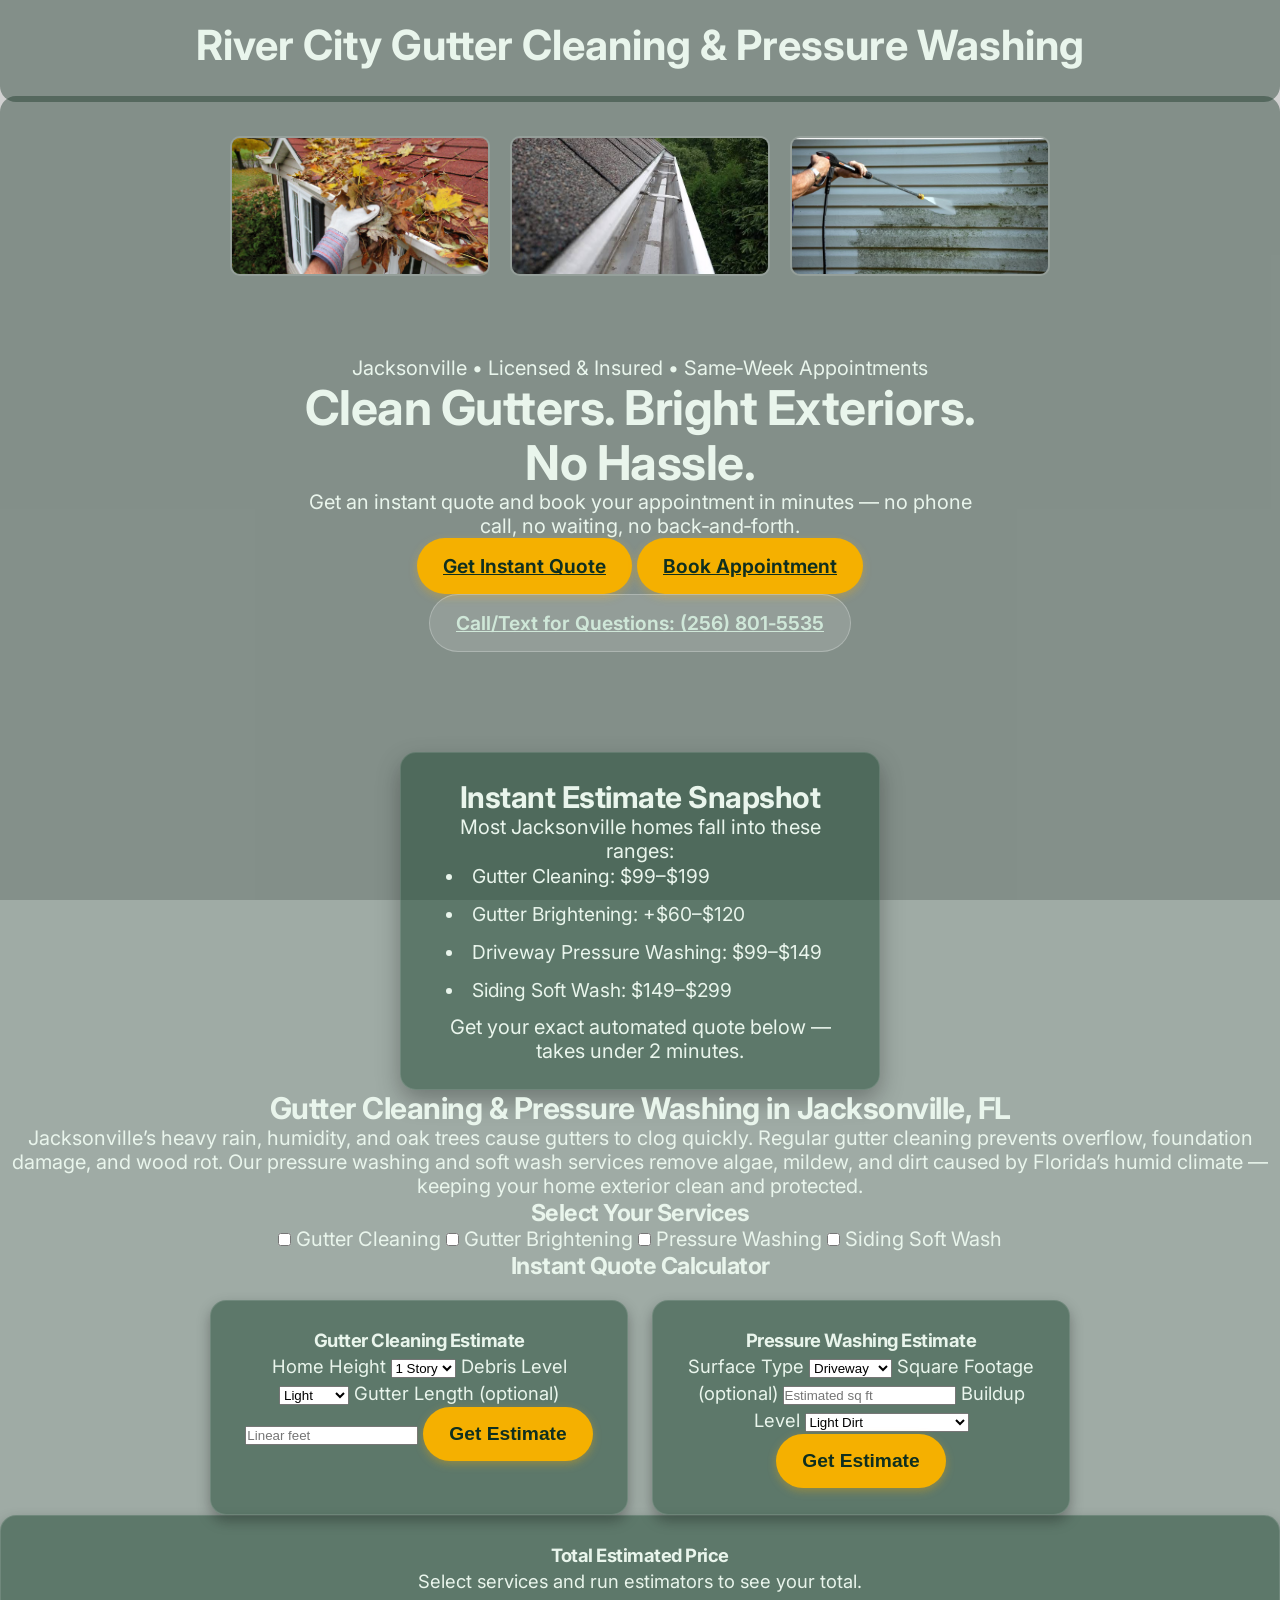
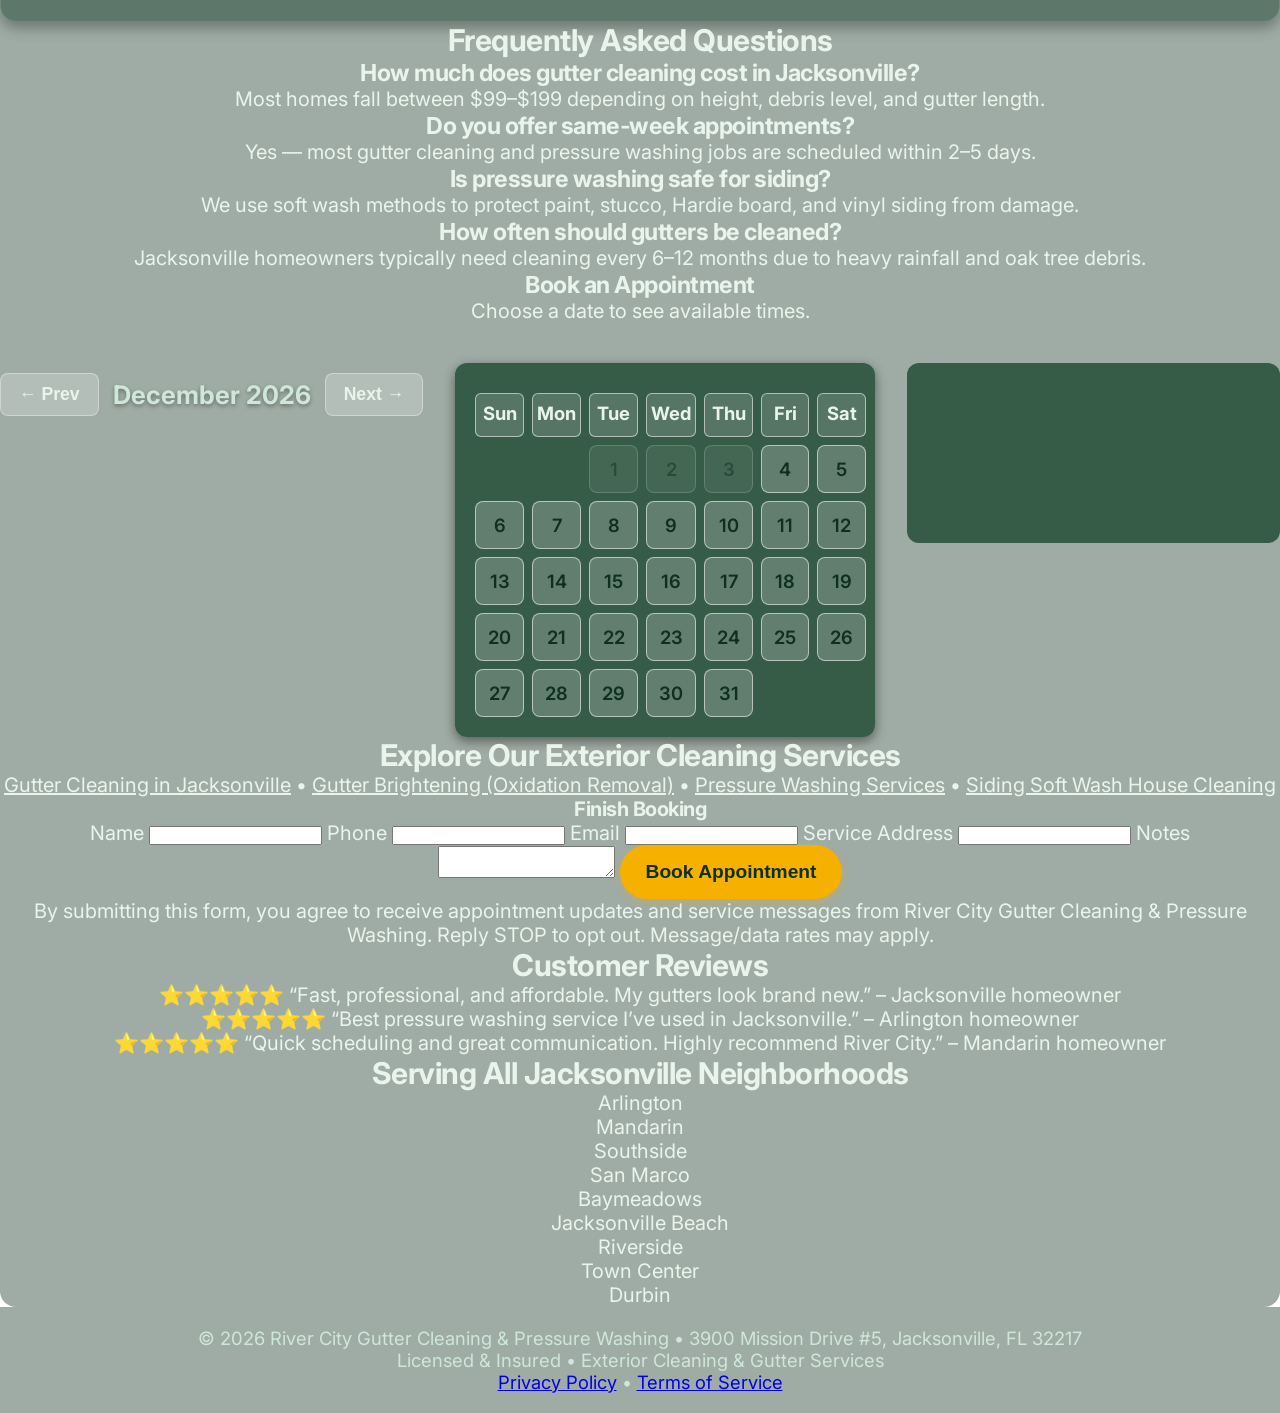
<file: index.html>
<!DOCTYPE html>
<html lang="en">
<head>
  <meta charset="UTF-8" />
  <title>Gutter Cleaning & Pressure Washing in Jacksonville FL | River City</title>
  <meta name="description" content="River City provides gutter cleaning, pressure washing, soft washing, and exterior cleaning in Jacksonville FL. Licensed & insured with same‑week appointments and instant online quotes.">
  <link href="https://fonts.googleapis.com/css2?family=Inter:wght@300;400;500;600;700&display=swap" rel="stylesheet">
  <link rel="stylesheet" href="styles.css">
  

<script type="application/ld+json">
{
  "@context": "https://schema.org",
  "@type": "LocalBusiness",
  "name": "River City Gutter Cleaning & Pressure Washing",
  "image": "https://rivercitygutterwash.com/images/Cleaning-Gutters.jpg",
  "address": {
    "@type": "PostalAddress",
    "streetAddress": "3900 Mission Drive #5",
    "addressLocality": "Jacksonville",
    "addressRegion": "FL",
    "postalCode": "32217"
  },
  "telephone": "(256) 801-5535",
  "url": "https://rivercitygutterwash.com",
  "priceRange": "$$",
  "description": "Licensed and insured gutter cleaning and pressure washing in Jacksonville FL. Same-week appointments and instant online quotes.",
  "areaServed": "Jacksonville FL",
  "openingHours": "Mo-Sa 09:00-18:00"
}
</script>

</head>

<body>

<video autoplay muted loop playsinline id="bg-video" aria-label="Jacksonville river background video for exterior cleaning services">
  <source src="images/river.mp4" type="video/mp4">
</video>

<header>
  <div class="container">
    <div class="nav">
      <div class="logo">River City Gutter Cleaning & Pressure Washing</div>
      <nav></nav>
    </div>
  </div>
</header>

<main>

<div class="top-photo-row">
  <img src="images/Cleaning-Gutters.jpg" class="top-photo" alt="Gutter cleaning service in Jacksonville FL">
  <img src="images/Clean-Gutters.jpeg" class="top-photo" alt="Clean gutters after professional service in Jacksonville">
  <img src="images/Pressure_washer.png" class="top-photo" alt="Pressure washing driveway in Jacksonville FL">
</div>

<section id="hero" class="hero">
  <div>
    <div class="hero-highlight">
      Jacksonville • Licensed & Insured • Same‑Week Appointments
    </div>

    <h1>Clean Gutters. Bright Exteriors. No Hassle.</h1>

    <p>
      Get an instant quote and book your appointment in minutes —
      no phone call, no waiting, no back‑and‑forth.
    </p>

    <div class="hero-cta">
      <a href="#estimate" class="btn-primary">Get Instant Quote</a>
      <a href="#booking" class="jump-book-btn">Book Appointment</a>
      <a href="tel:2568015535" class="btn-secondary">Call/Text for Questions: (256) 801‑5535</a>
    </div>
  </div>
</section>

<section id="snapshot">
  <div class="hero-card">
    <h2>Instant Estimate Snapshot</h2>
    <p>Most Jacksonville homes fall into these ranges:</p>
    <ul>
      <li>Gutter Cleaning: $99–$199</li>
      <li>Gutter Brightening: +$60–$120</li>
      <li>Driveway Pressure Washing: $99–$149</li>
      <li>Siding Soft Wash: $149–$299</li>
    </ul>
    <p class="small-note">
      Get your exact automated quote below — takes under 2 minutes.
    </p>
  </div>
</section>

<section id="jacksonville-info">
  <h2>Gutter Cleaning & Pressure Washing in Jacksonville, FL</h2>
  <p>
    Jacksonville’s heavy rain, humidity, and oak trees cause gutters to clog quickly.
    Regular gutter cleaning prevents overflow, foundation damage, and wood rot.
    Our pressure washing and soft wash services remove algae, mildew, and dirt
    caused by Florida’s humid climate — keeping your home exterior clean and protected.
  </p>
</section>

<section id="services">
  <h3>Select Your Services</h3>

  <div class="service-grid">

    <label class="service-option">
      <input type="checkbox" id="svc_gutter_cleaning">
      Gutter Cleaning
      <span id="range_gutter_cleaning" class="service-range"></span>
    </label>

    <label class="service-option">
      <input type="checkbox" id="svc_gutter_brightening">
      Gutter Brightening
      <span id="range_gutter_brightening" class="service-range"></span>
    </label>

    <label class="service-option">
      <input type="checkbox" id="svc_pressure_washing">
      Pressure Washing
      <span id="range_pressure_washing" class="service-range"></span>
    </label>

    <label class="service-option">
      <input type="checkbox" id="svc_soft_wash">
      Siding Soft Wash
      <span id="range_soft_wash" class="service-range"></span>
    </label>

  </div>
</section>

<section id="estimate">
  <h3>Instant Quote Calculator</h3>

  <div class="estimate-grid">

    <div class="card">
      <h4>Gutter Cleaning Estimate</h4>

      <label>Home Height</label>
      <select id="stories_est">
        <option value="1">1 Story</option>
      </select>

      <label>Debris Level</label>
      <select id="debris_est">
        <option value="light">Light</option>
        <option value="medium">Medium</option>
        <option value="heavy">Heavy</option>
      </select>

      <label>Gutter Length (optional)</label>
      <input id="feet_est" type="number" placeholder="Linear feet">

      <button onclick="calculateEstimate()" class="btn-primary">Get Estimate</button>
      <div id="estimateResult_est" class="estimate-output"></div>
    </div>

    <div class="card">
      <h4>Pressure Washing Estimate</h4>

      <label>Surface Type</label>
      <select id="pw_surface">
        <option value="driveway">Driveway</option>
        <option value="sidewalk">Sidewalk</option>
        <option value="patio">Patio</option>
        <option value="pooldeck">Pool Deck</option>
      </select>

      <label>Square Footage (optional)</label>
      <input id="pw_sqft" type="number" placeholder="Estimated sq ft">

      <label>Buildup Level</label>
      <select id="pw_buildup">
        <option value="light">Light Dirt</option>
        <option value="medium">Medium Dirt/Algae</option>
        <option value="heavy">Heavy Algae/Tire Marks</option>
      </select>

      <button onclick="calculatePWEstimate()" class="btn-primary">Get Estimate</button>
      <div id="pw_estimateResult" class="estimate-output"></div>
    </div>

  </div>

  <div class="card" id="brightening_card" style="display:none;">
    <h4>Gutter Brightening Estimate</h4>

    <label>Home Height</label>
    <select id="bright_height">
      <option value="1">1 Story</option>
      <option value="2">2 Story</option>
    </select>

    <label>Linear Feet (optional)</label>
    <input id="bright_feet" type="number" placeholder="Linear feet">

    <button onclick="calculateBrightening()" class="btn-primary">Get Estimate</button>
    <div id="bright_result" class="estimate-output"></div>
  </div>

  <div class="card" id="softwash_card" style="display:none;">
    <h4>Siding Soft Wash Estimate</h4>

    <label>Square Footage (optional)</label>
    <input id="soft_sqft" type="number" placeholder="Estimated sq ft">

    <label>Buildup Level</label>
    <select id="soft_buildup">
      <option value="light">Light Dirt</option>
      <option value="medium">Medium Algae</option>
      <option value="heavy">Heavy Algae</option>
    </select>

    <button onclick="calculateSoftWash()" class="btn-primary">Get Estimate</button>
    <div id="soft_result" class="estimate-output"></div>
  </div>

  <div class="card" id="total_card">
    <h4>Total Estimated Price</h4>
    <div id="total_result" class="estimate-output">
      Select services and run estimators to see your total.
    </div>
  </div>

</section>

<section id="faq">
  <h2>Frequently Asked Questions</h2>

  <h3>How much does gutter cleaning cost in Jacksonville?</h3>
  <p>Most homes fall between $99–$199 depending on height, debris level, and gutter length.</p>

  <h3>Do you offer same‑week appointments?</h3>
  <p>Yes — most gutter cleaning and pressure washing jobs are scheduled within 2–5 days.</p>

  <h3>Is pressure washing safe for siding?</h3>
  <p>We use soft wash methods to protect paint, stucco, Hardie board, and vinyl siding from damage.</p>

  <h3>How often should gutters be cleaned?</h3>
  <p>Jacksonville homeowners typically need cleaning every 6–12 months due to heavy rainfall and oak tree debris.</p>

  </section>

<section id="booking">
  <h3>Book an Appointment</h3>
  <p class="section-subtitle">Choose a date to see available times.</p>

<div class="booking-layout">

  <div id="calendar-controls" class="calendar-controls">
    <button id="prevMonthBtn" class="month-nav-btn">← Prev</button>
    <span id="calendarTitle" class="calendar-title"></span>
    <button id="nextMonthBtn" class="month-nav-btn">Next →</button>
  </div>

  <div id="calendar">
    <div class="calendar-grid"></div>
  </div>

  <div id="timeSlots"></div>

  <div id="slotError" style="color: red; display: none; margin-top: 10px;"></div>

</div>

  <div id="availability_output" class="availability-output"></div>

  <div id="appointmentSummary" class="appointment-summary-card" style="display:none; margin-top:20px;">
    <h4>Your Appointment Details</h4>
    <p id="summaryText"></p>
  </div>

<section id="service-links">
  <h2>Explore Our Exterior Cleaning Services</h2>
  <p>
    <a href="/gutter-cleaning.html" style="color: var(--text-light);">Gutter Cleaning in Jacksonville</a> •
    <a href="/gutter-brightening.html" style="color: var(--text-light);">Gutter Brightening (Oxidation Removal)</a> •
    <a href="/pressure-washing.html" style="color: var(--text-light);">Pressure Washing Services</a> •
    <a href="/siding-soft-wash.html" style="color: var(--text-light);">Siding Soft Wash House Cleaning</a>
  </p>
</section>


  <div id="bookingFormContainer" class="hidden">
    <h4>Finish Booking</h4>
    <div class="contact-card">

      <form id="booking-form" novalidate>
        <label>Name</label>
        <input name="name" type="text">

        <label>Phone</label>
        <input name="phone" type="text">

        <label>Email</label>
        <input name="email" type="text">

        <label>Service Address</label>
        <input name="service_address" type="text">

        <label>Notes</label>
        <textarea name="notes"></textarea>

        <button type="submit" class="btn-primary full-width">Book Appointment</button>
      </form>

      <p class="sms-disclosure">
      By submitting this form, you agree to receive appointment updates and service messages 
      from River City Gutter Cleaning & Pressure Washing. Reply STOP to opt out. 
      Message/data rates may apply.
      </p>

    </div>
  </div>

</section>

<section id="reviews">
  <h2>Customer Reviews</h2>
  <p>⭐⭐⭐⭐⭐ “Fast, professional, and affordable. My gutters look brand new.” – Jacksonville homeowner</p>
  <p>⭐⭐⭐⭐⭐ “Best pressure washing service I’ve used in Jacksonville.” – Arlington homeowner</p>
  <p>⭐⭐⭐⭐⭐ “Quick scheduling and great communication. Highly recommend River City.” – Mandarin homeowner</p>
</section>

<section id="areas">
  <h2>Serving All Jacksonville Neighborhoods</h2>
  <ul>
    <li>Arlington</li>
    <li>Mandarin</li>
    <li>Southside</li>
    <li>San Marco</li>
    <li>Baymeadows</li>
    <li>Jacksonville Beach</li>
    <li>Riverside</li>
    <li>Town Center</li>
    <li>Durbin</li>
  </ul>
</section>

</main>

<footer>
  <div class="footer-inner">
    <div>© 2026 River City Gutter Cleaning & Pressure Washing • 3900 Mission Drive #5, Jacksonville, FL 32217</div>
    <div>Licensed & Insured • Exterior Cleaning & Gutter Services</div>
    <div>
      <a href="/privacy-policy.html">Privacy Policy</a> • 
      <a href="/terms-of-service.html">Terms of Service</a>
    </div>
  </div>
</footer>

<div id="popupModal" class="modal hidden">
  <div class="modal-content">
    <span id="popupClose" class="modal-close">&times;</span>
    <h2 id="popupTitle">Message</h2>
    <p id="popupMessage"></p>
    <button id="popupOkBtn" class="modal-button">OK</button>
  </div>
</div>

<script src="api.js"></script>
<script src="booking.js"></script>
<script src="estimators.js?v=3"></script>

</body>
</html>
</file>
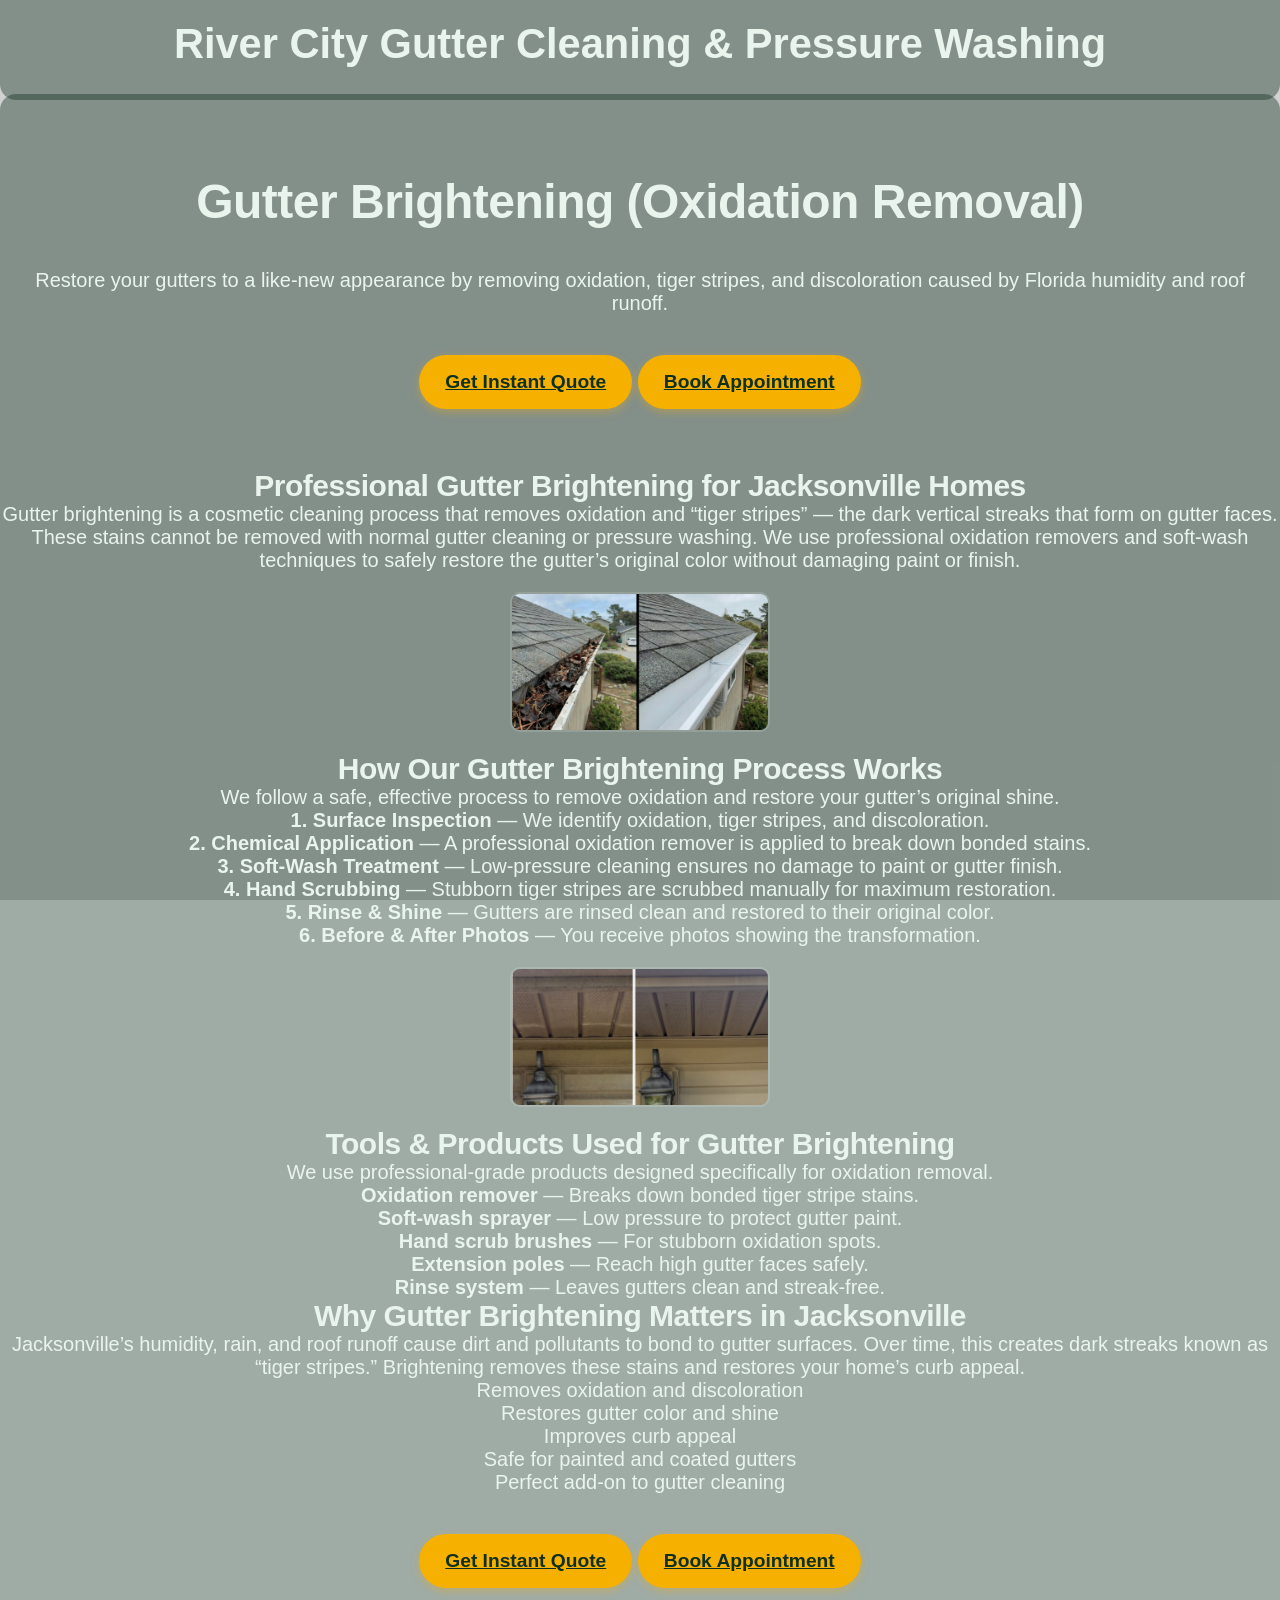
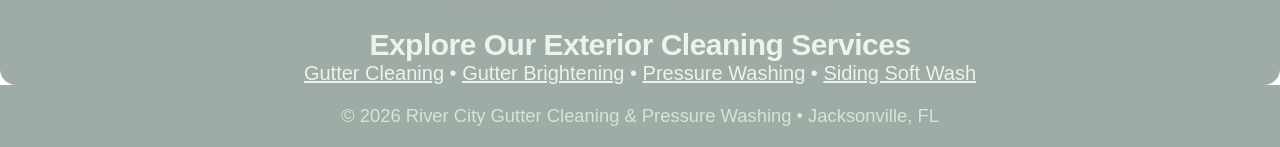
<file: gutter-brightening.html>
<!DOCTYPE html>
<html lang="en">
<head>
  <meta charset="UTF-8">
  <title>Gutter Brightening (Oxidation Removal) in Jacksonville FL | River City Exterior Cleaning</title>
  <meta name="description" content="Professional gutter brightening and oxidation removal in Jacksonville FL. Remove tiger stripes, oxidation, and discoloration. Make your gutters look new again with safe soft-wash cleaning.">
  <link rel="stylesheet" href="styles.css">
</head>

<body>

<header>
  <div class="logo">River City Gutter Cleaning & Pressure Washing</div>
</header>

<main>

<!-- HERO SECTION -->
<section class="hero">
  <h1>Gutter Brightening (Oxidation Removal)</h1>
  <p>Restore your gutters to a like‑new appearance by removing oxidation, tiger stripes, and discoloration caused by Florida humidity and roof runoff.</p>

  <div class="hero-cta">
    <a href="/#estimate" class="btn-primary">Get Instant Quote</a>
    <a href="/#booking" class="jump-book-btn">Book Appointment</a>
  </div>
</section>

<!-- DESCRIPTION SECTION -->
<section>
  <h2>Professional Gutter Brightening for Jacksonville Homes</h2>
  <p>
    Gutter brightening is a cosmetic cleaning process that removes oxidation and “tiger stripes” — the dark vertical streaks
    that form on gutter faces. These stains cannot be removed with normal gutter cleaning or pressure washing. We use
    professional oxidation removers and soft‑wash techniques to safely restore the gutter’s original color without damaging
    paint or finish.
  </p>

  <!-- IMAGE PLACEHOLDERS -->
  <div class="top-photo-row">
    <img src="images/Gutter_Brightening.png" class="top-photo" alt="Gutter with tiger stripe oxidation before cleaning">
    
</section>

<!-- PROCESS SECTION -->
<section>
  <h2>How Our Gutter Brightening Process Works</h2>
  <p>We follow a safe, effective process to remove oxidation and restore your gutter’s original shine.</p>

  <ul>
    <li><strong>1. Surface Inspection</strong> — We identify oxidation, tiger stripes, and discoloration.</li>
    <li><strong>2. Chemical Application</strong> — A professional oxidation remover is applied to break down bonded stains.</li>
    <li><strong>3. Soft‑Wash Treatment</strong> — Low‑pressure cleaning ensures no damage to paint or gutter finish.</li>
    <li><strong>4. Hand Scrubbing</strong> — Stubborn tiger stripes are scrubbed manually for maximum restoration.</li>
    <li><strong>5. Rinse & Shine</strong> — Gutters are rinsed clean and restored to their original color.</li>
    <li><strong>6. Before & After Photos</strong> — You receive photos showing the transformation.</li>
  </ul>

  <!-- IMAGE PLACEHOLDERS -->
  <div class="top-photo-row">
    <img src="images/Gutter_Brightening2.png" class="top-photo" alt="Technician applying oxidation remover">
    
</section>

<!-- TOOLS SECTION -->
<section>
  <h2>Tools & Products Used for Gutter Brightening</h2>
  <p>We use professional-grade products designed specifically for oxidation removal.</p>

  <ul>
    <li><strong>Oxidation remover</strong> — Breaks down bonded tiger stripe stains.</li>
    <li><strong>Soft‑wash sprayer</strong> — Low pressure to protect gutter paint.</li>
    <li><strong>Hand scrub brushes</strong> — For stubborn oxidation spots.</li>
    <li><strong>Extension poles</strong> — Reach high gutter faces safely.</li>
    <li><strong>Rinse system</strong> — Leaves gutters clean and streak‑free.</li>
  </ul>


<!-- WHY BRIGHTENING MATTERS -->
<section>
  <h2>Why Gutter Brightening Matters in Jacksonville</h2>
  <p>
    Jacksonville’s humidity, rain, and roof runoff cause dirt and pollutants to bond to gutter surfaces. Over time, this
    creates dark streaks known as “tiger stripes.” Brightening removes these stains and restores your home’s curb appeal.
  </p>

  <ul>
    <li>Removes oxidation and discoloration</li>
    <li>Restores gutter color and shine</li>
    <li>Improves curb appeal</li>
    <li>Safe for painted and coated gutters</li>
    <li>Perfect add‑on to gutter cleaning</li>
  </ul>
</section>

<!-- CTA -->
<section class="hero-cta" style="margin:40px 0;">
  <a href="/#estimate" class="btn-primary">Get Instant Quote</a>
  <a href="/#booking" class="jump-book-btn">Book Appointment</a>
</section>

<!-- SERVICE LINKS -->
<section id="service-links">
  <h2>Explore Our Exterior Cleaning Services</h2>
  <p>
    <a href="/gutter-cleaning.html" style="color: var(--text-light);">Gutter Cleaning</a> •
    <a href="/gutter-brightening.html" style="color: var(--text-light);">Gutter Brightening</a> •
    <a href="/pressure-washing.html" style="color: var(--text-light);">Pressure Washing</a> •
    <a href="/siding-soft-wash.html" style="color: var(--text-light);">Siding Soft Wash</a>
  </p>
</section>

</main>

<footer>
  <div class="footer-inner">
    © 2026 River City Gutter Cleaning & Pressure Washing • Jacksonville, FL
  </div>
</footer>

</body>
</html>
</file>
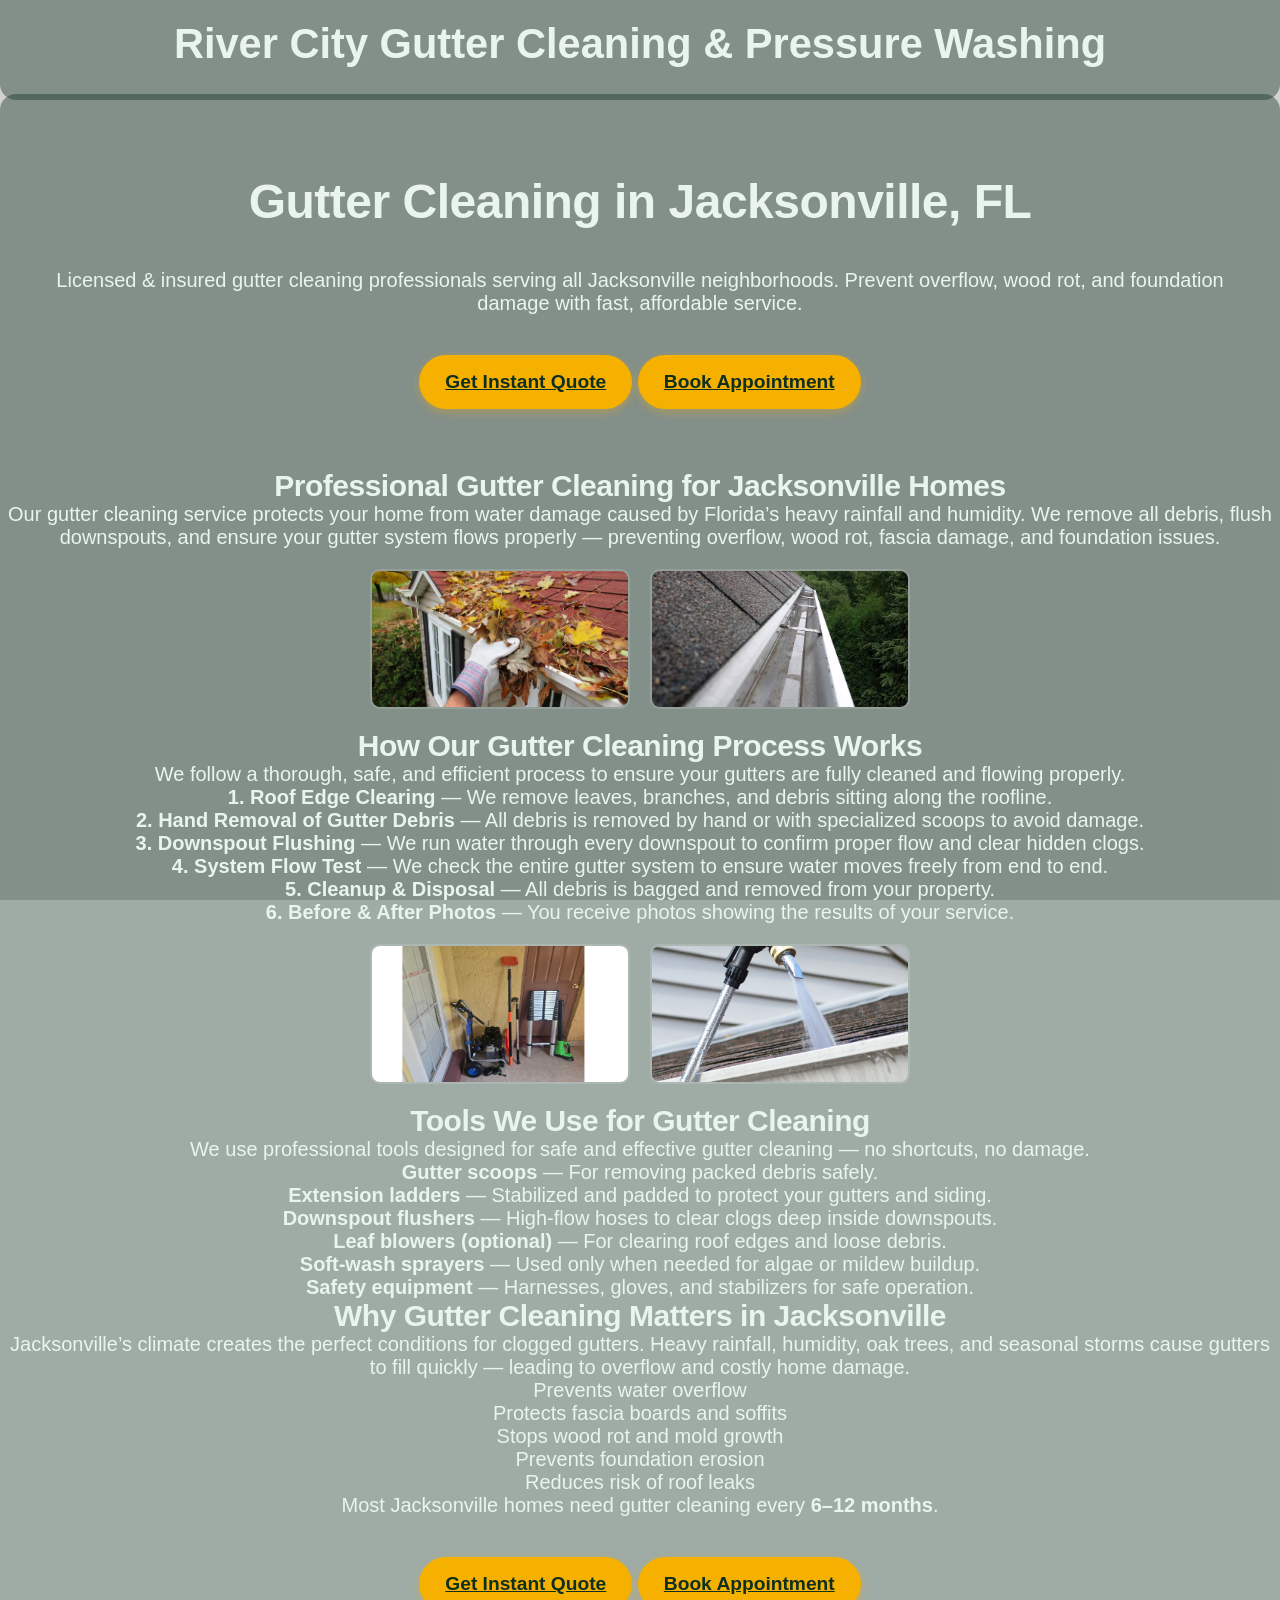
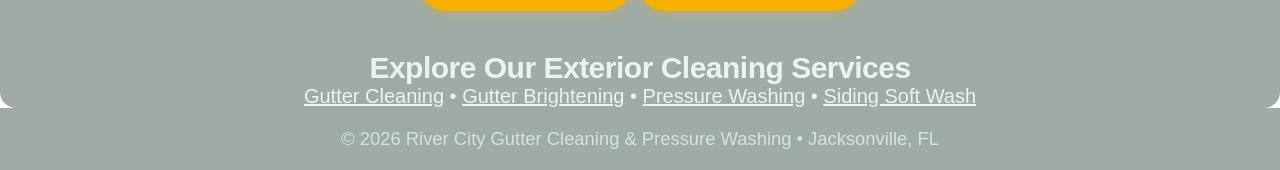
<file: gutter-cleaning.html>
<!DOCTYPE html>
<html lang="en">
<head>
  <meta charset="UTF-8">
  <title>Gutter Cleaning in Jacksonville FL | River City Gutter Cleaning</title>
  <meta name="description" content="Professional gutter cleaning in Jacksonville FL. Licensed & insured. Prevent overflow, wood rot, and foundation damage. Same‑week appointments and instant online quotes.">
  <link rel="stylesheet" href="styles.css">
</head>

<body>

<header>
  <div class="logo">River City Gutter Cleaning & Pressure Washing</div>
</header>

<main>

<!-- HERO SECTION -->
<section class="hero">
  <h1>Gutter Cleaning in Jacksonville, FL</h1>
  <p>Licensed & insured gutter cleaning professionals serving all Jacksonville neighborhoods. Prevent overflow, wood rot, and foundation damage with fast, affordable service.</p>

  <div class="hero-cta">
    <a href="/#estimate" class="btn-primary">Get Instant Quote</a>
    <a href="/#booking" class="jump-book-btn">Book Appointment</a>
  </div>
</section>

<!-- DESCRIPTION SECTION -->
<section>
  <h2>Professional Gutter Cleaning for Jacksonville Homes</h2>
  <p>
    Our gutter cleaning service protects your home from water damage caused by Florida’s heavy rainfall and humidity.
    We remove all debris, flush downspouts, and ensure your gutter system flows properly — preventing overflow, wood rot,
    fascia damage, and foundation issues.
  </p>

  <!-- IMAGE PLACEHOLDERS -->
  <div class="top-photo-row">
    <img src="images/Cleaning-Gutters.jpg" class="top-photo" alt="Gutter filled with debris before cleaning">
    <img src="images/Clean-Gutters.jpeg" class="top-photo" alt="Clean gutter after professional service">
  </div>
</section>

<!-- PROCESS SECTION -->
<section>
  <h2>How Our Gutter Cleaning Process Works</h2>
  <p>We follow a thorough, safe, and efficient process to ensure your gutters are fully cleaned and flowing properly.</p>

  <ul>
    <li><strong>1. Roof Edge Clearing</strong> — We remove leaves, branches, and debris sitting along the roofline.</li>
    <li><strong>2. Hand Removal of Gutter Debris</strong> — All debris is removed by hand or with specialized scoops to avoid damage.</li>
    <li><strong>3. Downspout Flushing</strong> — We run water through every downspout to confirm proper flow and clear hidden clogs.</li>
    <li><strong>4. System Flow Test</strong> — We check the entire gutter system to ensure water moves freely from end to end.</li>
    <li><strong>5. Cleanup & Disposal</strong> — All debris is bagged and removed from your property.</li>
    <li><strong>6. Before & After Photos</strong> — You receive photos showing the results of your service.</li>
  </ul>

  <!-- IMAGE PLACEHOLDERS -->
  <div class="top-photo-row">
    <img src="images/Equipment_2.png" class="top-photo" alt="Technician flushing a downspout">
    <img src="images/Sprayer.png" class="top-photo" alt="Tools used for gutter cleaning">
  </div>
</section>

<!-- TOOLS SECTION -->
<section>
  <h2>Tools We Use for Gutter Cleaning</h2>
  <p>We use professional tools designed for safe and effective gutter cleaning — no shortcuts, no damage.</p>

  <ul>
    <li><strong>Gutter scoops</strong> — For removing packed debris safely.</li>
    <li><strong>Extension ladders</strong> — Stabilized and padded to protect your gutters and siding.</li>
    <li><strong>Downspout flushers</strong> — High‑flow hoses to clear clogs deep inside downspouts.</li>
    <li><strong>Leaf blowers (optional)</strong> — For clearing roof edges and loose debris.</li>
    <li><strong>Soft‑wash sprayers</strong> — Used only when needed for algae or mildew buildup.</li>
    <li><strong>Safety equipment</strong> — Harnesses, gloves, and stabilizers for safe operation.</li>
  </ul>

<!-- WHY GUTTER CLEANING MATTERS -->
<section>
  <h2>Why Gutter Cleaning Matters in Jacksonville</h2>
  <p>
    Jacksonville’s climate creates the perfect conditions for clogged gutters. Heavy rainfall, humidity, oak trees, and
    seasonal storms cause gutters to fill quickly — leading to overflow and costly home damage.
  </p>

  <ul>
    <li>Prevents water overflow</li>
    <li>Protects fascia boards and soffits</li>
    <li>Stops wood rot and mold growth</li>
    <li>Prevents foundation erosion</li>
    <li>Reduces risk of roof leaks</li>
  </ul>

  <p>Most Jacksonville homes need gutter cleaning every <strong>6–12 months</strong>.</p>
</section>

<!-- CTA -->
<section class="hero-cta" style="margin:40px 0;">
  <a href="/#estimate" class="btn-primary">Get Instant Quote</a>
  <a href="/#booking" class="jump-book-btn">Book Appointment</a>
</section>

<!-- SERVICE LINKS -->
<section id="service-links">
  <h2>Explore Our Exterior Cleaning Services</h2>
  <p>
    <a href="/gutter-cleaning.html" style="color: var(--text-light);">Gutter Cleaning</a> •
    <a href="/gutter-brightening.html" style="color: var(--text-light);">Gutter Brightening</a> •
    <a href="/pressure-washing.html" style="color: var(--text-light);">Pressure Washing</a> •
    <a href="/siding-soft-wash.html" style="color: var(--text-light);">Siding Soft Wash</a>
  </p>
</section>

</main>

<footer>
  <div class="footer-inner">
    © 2026 River City Gutter Cleaning & Pressure Washing • Jacksonville, FL
  </div>
</footer>

</body>
</html>
</file>
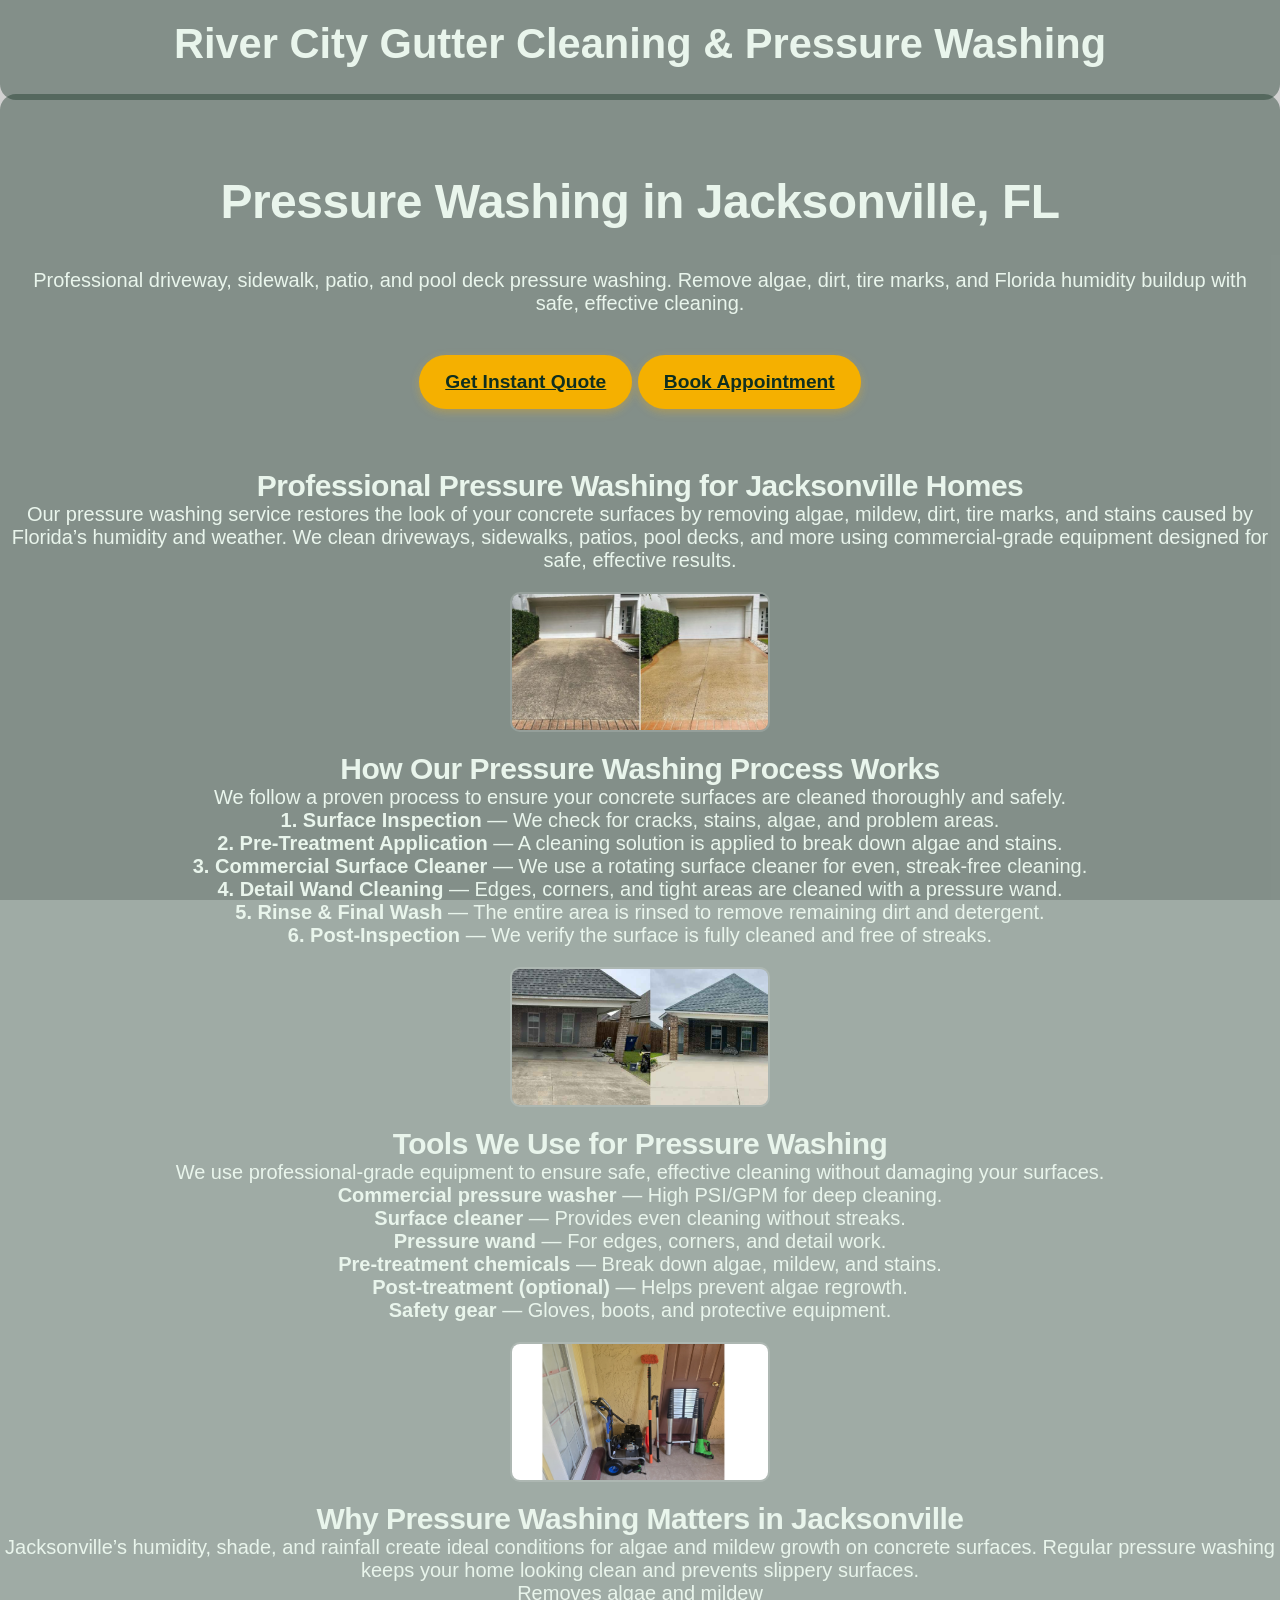
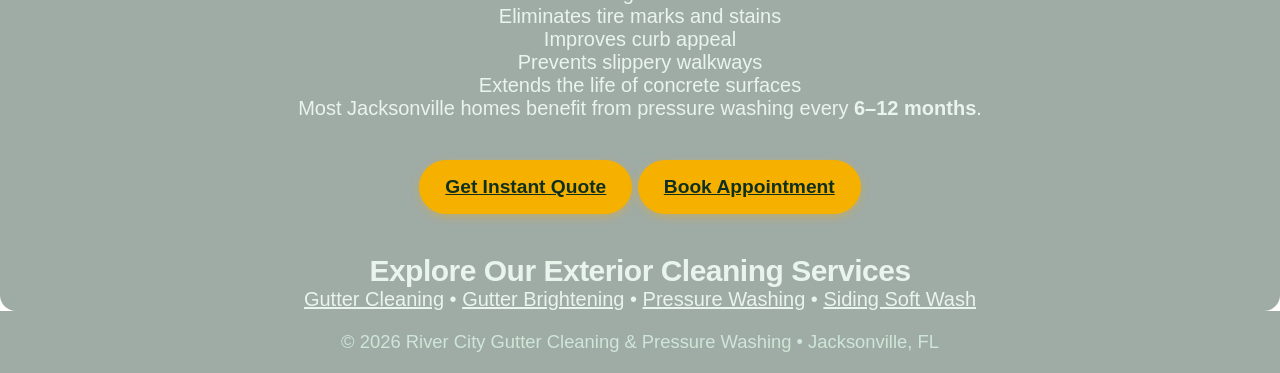
<file: pressure-washing.html>
<!DOCTYPE html>
<html lang="en">
<head>
  <meta charset="UTF-8">
  <title>Pressure Washing in Jacksonville FL | River City Exterior Cleaning</title>
  <meta name="description" content="Professional pressure washing in Jacksonville FL. Driveways, sidewalks, patios, and pool decks cleaned safely and effectively. Remove algae, dirt, tire marks, and stains with licensed & insured exterior cleaning experts.">
  <link rel="stylesheet" href="styles.css">
</head>

<body>

<header>
  <div class="logo">River City Gutter Cleaning & Pressure Washing</div>
</header>

<main>

<!-- HERO SECTION -->
<section class="hero">
  <h1>Pressure Washing in Jacksonville, FL</h1>
  <p>Professional driveway, sidewalk, patio, and pool deck pressure washing. Remove algae, dirt, tire marks, and Florida humidity buildup with safe, effective cleaning.</p>

  <div class="hero-cta">
    <a href="/#estimate" class="btn-primary">Get Instant Quote</a>
    <a href="/#booking" class="jump-book-btn">Book Appointment</a>
  </div>
</section>

<!-- DESCRIPTION SECTION -->
<section>
  <h2>Professional Pressure Washing for Jacksonville Homes</h2>
  <p>
    Our pressure washing service restores the look of your concrete surfaces by removing algae, mildew, dirt, tire marks,
    and stains caused by Florida’s humidity and weather. We clean driveways, sidewalks, patios, pool decks, and more using
    commercial-grade equipment designed for safe, effective results.
  </p>

  <!-- IMAGE PLACEHOLDERS -->
  <div class="top-photo-row">
    <img src="images/Driveway_Before_and_After.jpg" class="top-photo" alt="Dirty driveway before pressure washing">
      </div>
</section>

<!-- PROCESS SECTION -->
<section>
  <h2>How Our Pressure Washing Process Works</h2>
  <p>We follow a proven process to ensure your concrete surfaces are cleaned thoroughly and safely.</p>

  <ul>
    <li><strong>1. Surface Inspection</strong> — We check for cracks, stains, algae, and problem areas.</li>
    <li><strong>2. Pre‑Treatment Application</strong> — A cleaning solution is applied to break down algae and stains.</li>
    <li><strong>3. Commercial Surface Cleaner</strong> — We use a rotating surface cleaner for even, streak‑free cleaning.</li>
    <li><strong>4. Detail Wand Cleaning</strong> — Edges, corners, and tight areas are cleaned with a pressure wand.</li>
    <li><strong>5. Rinse & Final Wash</strong> — The entire area is rinsed to remove remaining dirt and detergent.</li>
    <li><strong>6. Post‑Inspection</strong> — We verify the surface is fully cleaned and free of streaks.</li>
  </ul>

  <!-- IMAGE PLACEHOLDERS -->
  <div class="top-photo-row">
    <img src="images/Pressure_Washing2.png" class="top-photo" alt="Surface cleaner used for pressure washing">
    
  </div>
</section>

<!-- TOOLS SECTION -->
<section>
  <h2>Tools We Use for Pressure Washing</h2>
  <p>We use professional-grade equipment to ensure safe, effective cleaning without damaging your surfaces.</p>

  <ul>
    <li><strong>Commercial pressure washer</strong> — High PSI/GPM for deep cleaning.</li>
    <li><strong>Surface cleaner</strong> — Provides even cleaning without streaks.</li>
    <li><strong>Pressure wand</strong> — For edges, corners, and detail work.</li>
    <li><strong>Pre‑treatment chemicals</strong> — Break down algae, mildew, and stains.</li>
    <li><strong>Post‑treatment (optional)</strong> — Helps prevent algae regrowth.</li>
    <li><strong>Safety gear</strong> — Gloves, boots, and protective equipment.</li>
  </ul>

  <!-- IMAGE PLACEHOLDERS -->
  <div class="top-photo-row">
    <img src="images/Equipment_2.png" class="top-photo" alt="Pressure washing tools and equipment">
    
  </div>
</section>

<!-- WHY PRESSURE WASHING MATTERS -->
<section>
  <h2>Why Pressure Washing Matters in Jacksonville</h2>
  <p>
    Jacksonville’s humidity, shade, and rainfall create ideal conditions for algae and mildew growth on concrete surfaces.
    Regular pressure washing keeps your home looking clean and prevents slippery surfaces.
  </p>

  <ul>
    <li>Removes algae and mildew</li>
    <li>Eliminates tire marks and stains</li>
    <li>Improves curb appeal</li>
    <li>Prevents slippery walkways</li>
    <li>Extends the life of concrete surfaces</li>
  </ul>

  <p>Most Jacksonville homes benefit from pressure washing every <strong>6–12 months</strong>.</p>
</section>

<!-- CTA -->
<section class="hero-cta" style="margin:40px 0;">
  <a href="/#estimate" class="btn-primary">Get Instant Quote</a>
  <a href="/#booking" class="jump-book-btn">Book Appointment</a>
</section>

<!-- SERVICE LINKS -->
<section id="service-links">
  <h2>Explore Our Exterior Cleaning Services</h2>
  <p>
    <a href="/gutter-cleaning.html" style="color: var(--text-light);">Gutter Cleaning</a> •
    <a href="/gutter-brightening.html" style="color: var(--text-light);">Gutter Brightening</a> •
    <a href="/pressure-washing.html" style="color: var(--text-light);">Pressure Washing</a> •
    <a href="/siding-soft-wash.html" style="color: var(--text-light);">Siding Soft Wash</a>
  </p>
</section>

</main>

<footer>
  <div class="footer-inner">
    © 2026 River City Gutter Cleaning & Pressure Washing • Jacksonville, FL
  </div>
</footer>

</body>
</html>
</file>
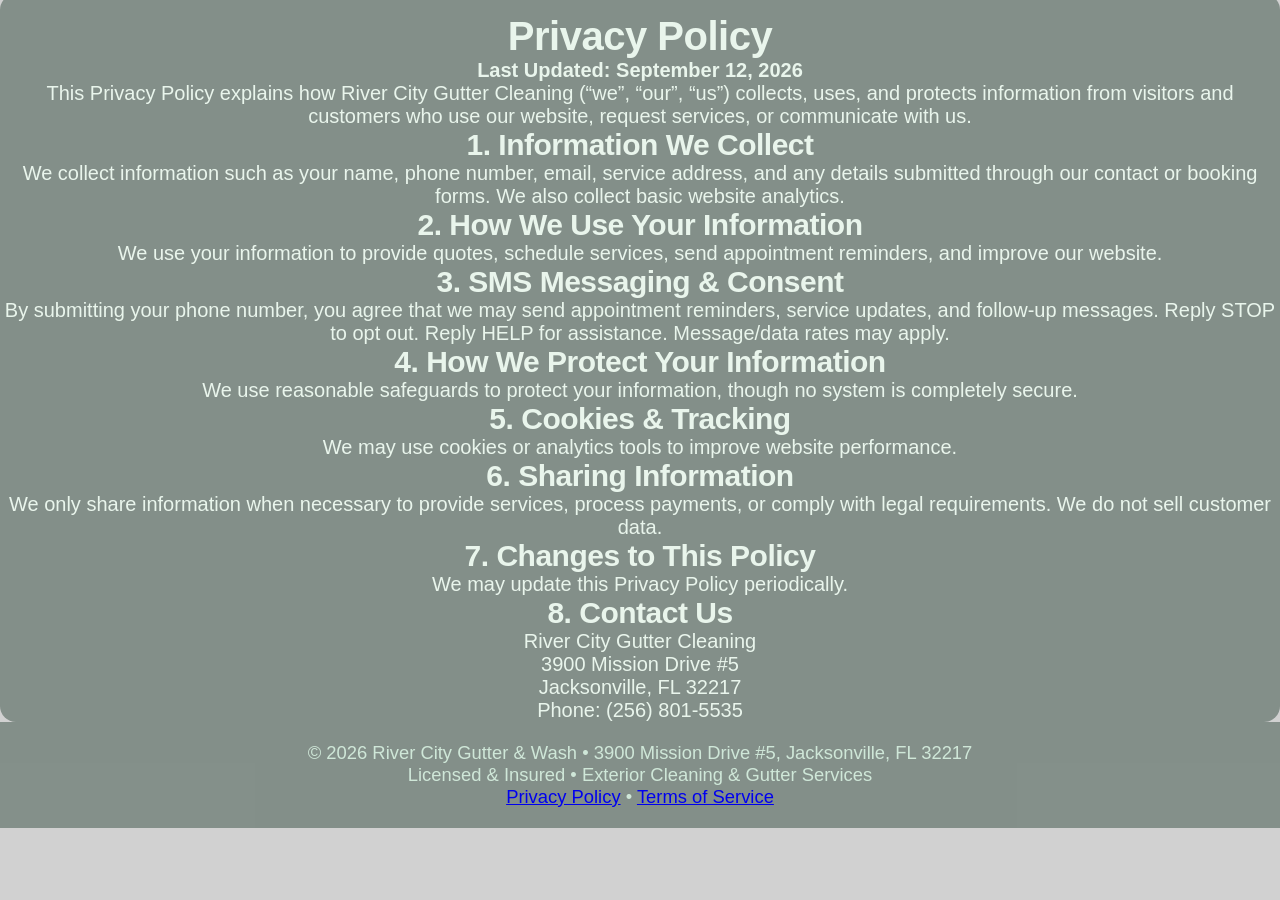
<file: privacy-policy.html>
<!DOCTYPE html>
<html lang="en">
<head>
  <meta charset="UTF-8" />
  <title>Privacy Policy – River City Gutter Cleaning</title>
  <meta name="viewport" content="width=device-width, initial-scale=1" />
  <link rel="stylesheet" href="styles.css">
</head>

<body>

<main class="content-page">
  <h1>Privacy Policy</h1>

  <p><strong>Last Updated: September 12, 2026</strong></p>

  <p>This Privacy Policy explains how River City Gutter Cleaning (“we”, “our”, “us”) collects, uses, and protects information from visitors and customers who use our website, request services, or communicate with us.</p>

  <h2>1. Information We Collect</h2>
  <p>We collect information such as your name, phone number, email, service address, and any details submitted through our contact or booking forms. We also collect basic website analytics.</p>

  <h2>2. How We Use Your Information</h2>
  <p>We use your information to provide quotes, schedule services, send appointment reminders, and improve our website.</p>

  <h2>3. SMS Messaging & Consent</h2>
  <p>By submitting your phone number, you agree that we may send appointment reminders, service updates, and follow‑up messages. Reply STOP to opt out. Reply HELP for assistance. Message/data rates may apply.</p>

  <h2>4. How We Protect Your Information</h2>
  <p>We use reasonable safeguards to protect your information, though no system is completely secure.</p>

  <h2>5. Cookies & Tracking</h2>
  <p>We may use cookies or analytics tools to improve website performance.</p>

  <h2>6. Sharing Information</h2>
  <p>We only share information when necessary to provide services, process payments, or comply with legal requirements. We do not sell customer data.</p>

  <h2>7. Changes to This Policy</h2>
  <p>We may update this Privacy Policy periodically.</p>

  <h2>8. Contact Us</h2>
  <p>
    River City Gutter Cleaning<br>
    3900 Mission Drive #5<br>
    Jacksonville, FL 32217<br>
    Phone: (256) 801‑5535
  </p>
</main>

<footer>
  <div class="footer-inner">
    <div>© 2026 River City Gutter & Wash • 3900 Mission Drive #5, Jacksonville, FL 32217</div>
    <div>Licensed & Insured • Exterior Cleaning & Gutter Services</div>
    <div>
      <a href="/privacy-policy.html">Privacy Policy</a> • 
      <a href="/terms-of-service.html">Terms of Service</a>
    </div>
  </div>
</footer>

</body>
</html>
</file>
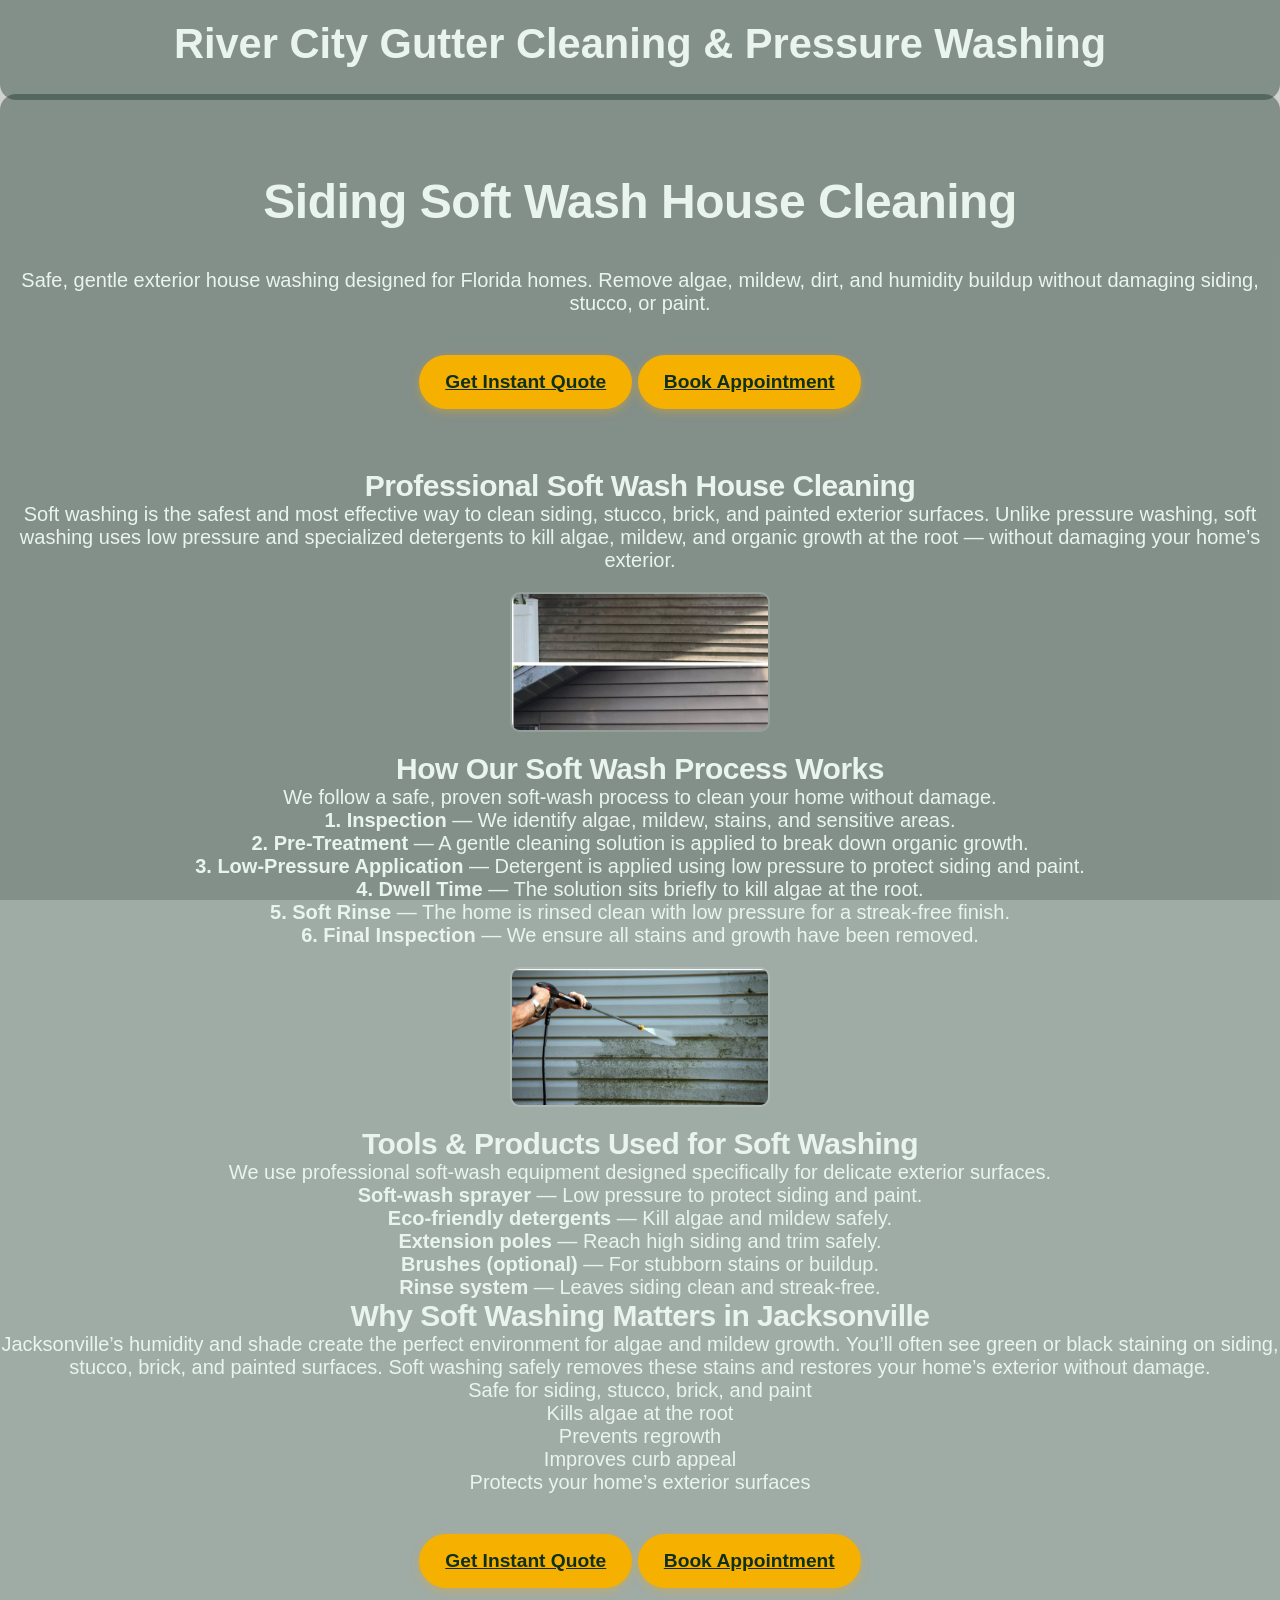
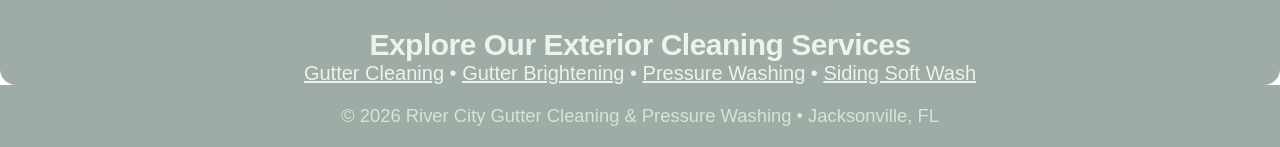
<file: siding-soft-wash.html>
<!DOCTYPE html>
<html lang="en">
<head>
  <meta charset="UTF-8">
  <title>Siding Soft Wash House Cleaning in Jacksonville FL | River City Exterior Cleaning</title>
  <meta name="description" content="Professional soft wash house cleaning in Jacksonville FL. Safe for siding, stucco, brick, and painted surfaces. Remove algae, mildew, and dirt without damage.">
  <link rel="stylesheet" href="styles.css">
</head>

<body>

<header>
  <div class="logo">River City Gutter Cleaning & Pressure Washing</div>
</header>

<main>

<!-- HERO SECTION -->
<section class="hero">
  <h1>Siding Soft Wash House Cleaning</h1>
  <p>Safe, gentle exterior house washing designed for Florida homes. Remove algae, mildew, dirt, and humidity buildup without damaging siding, stucco, or paint.</p>

  <div class="hero-cta">
    <a href="/#estimate" class="btn-primary">Get Instant Quote</a>
    <a href="/#booking" class="jump-book-btn">Book Appointment</a>
  </div>
</section>

<!-- DESCRIPTION SECTION -->
<section>
  <h2>Professional Soft Wash House Cleaning</h2>
  <p>
    Soft washing is the safest and most effective way to clean siding, stucco, brick, and painted exterior surfaces.
    Unlike pressure washing, soft washing uses low pressure and specialized detergents to kill algae, mildew, and organic
    growth at the root — without damaging your home’s exterior.
  </p>

  <!-- IMAGE PLACEHOLDERS -->
  <div class="top-photo-row">
    <img src="images/Siding_Softwash.png" class="top-photo" alt="Dirty siding before soft wash cleaning">
    
</section>

<!-- PROCESS SECTION -->
<section>
  <h2>How Our Soft Wash Process Works</h2>
  <p>We follow a safe, proven soft‑wash process to clean your home without damage.</p>

  <ul>
    <li><strong>1. Inspection</strong> — We identify algae, mildew, stains, and sensitive areas.</li>
    <li><strong>2. Pre‑Treatment</strong> — A gentle cleaning solution is applied to break down organic growth.</li>
    <li><strong>3. Low‑Pressure Application</strong> — Detergent is applied using low pressure to protect siding and paint.</li>
    <li><strong>4. Dwell Time</strong> — The solution sits briefly to kill algae at the root.</li>
    <li><strong>5. Soft Rinse</strong> — The home is rinsed clean with low pressure for a streak‑free finish.</li>
    <li><strong>6. Final Inspection</strong> — We ensure all stains and growth have been removed.</li>
  </ul>

  <!-- IMAGE PLACEHOLDERS -->
  <div class="top-photo-row">
    <img src="images/Pressure_washer.png" class="top-photo" alt="Technician applying soft wash solution">
    
  </div>
</section>

<!-- TOOLS SECTION -->
<section>
  <h2>Tools & Products Used for Soft Washing</h2>
  <p>We use professional soft‑wash equipment designed specifically for delicate exterior surfaces.</p>

  <ul>
    <li><strong>Soft‑wash sprayer</strong> — Low pressure to protect siding and paint.</li>
    <li><strong>Eco‑friendly detergents</strong> — Kill algae and mildew safely.</li>
    <li><strong>Extension poles</strong> — Reach high siding and trim safely.</li>
    <li><strong>Brushes (optional)</strong> — For stubborn stains or buildup.</li>
    <li><strong>Rinse system</strong> — Leaves siding clean and streak‑free.</li>
  </ul>


<!-- WHY SOFT WASHING MATTERS -->
<section>
  <h2>Why Soft Washing Matters in Jacksonville</h2>
  <p>
    Jacksonville’s humidity and shade create the perfect environment for algae and mildew growth. You’ll often see green or
    black staining on siding, stucco, brick, and painted surfaces. Soft washing safely removes these stains and restores your
    home’s exterior without damage.
  </p>

  <ul>
    <li>Safe for siding, stucco, brick, and paint</li>
    <li>Kills algae at the root</li>
    <li>Prevents regrowth</li>
    <li>Improves curb appeal</li>
    <li>Protects your home’s exterior surfaces</li>
  </ul>
</section>

<!-- CTA -->
<section class="hero-cta" style="margin:40px 0;">
  <a href="/#estimate" class="btn-primary">Get Instant Quote</a>
  <a href="/#booking" class="jump-book-btn">Book Appointment</a>
</section>

<!-- SERVICE LINKS -->
<section id="service-links">
  <h2>Explore Our Exterior Cleaning Services</h2>
  <p>
    <a href="/gutter-cleaning.html" style="color: var(--text-light);">Gutter Cleaning</a> •
    <a href="/gutter-brightening.html" style="color: var(--text-light);">Gutter Brightening</a> •
    <a href="/pressure-washing.html" style="color: var(--text-light);">Pressure Washing</a> •
    <a href="/siding-soft-wash.html" style="color: var(--text-light);">Siding Soft Wash</a>
  </p>
</section>

</main>

<footer>
  <div class="footer-inner">
    © 2026 River City Gutter Cleaning & Pressure Washing • Jacksonville, FL
  </div>
</footer>

</body>
</html>
</file>
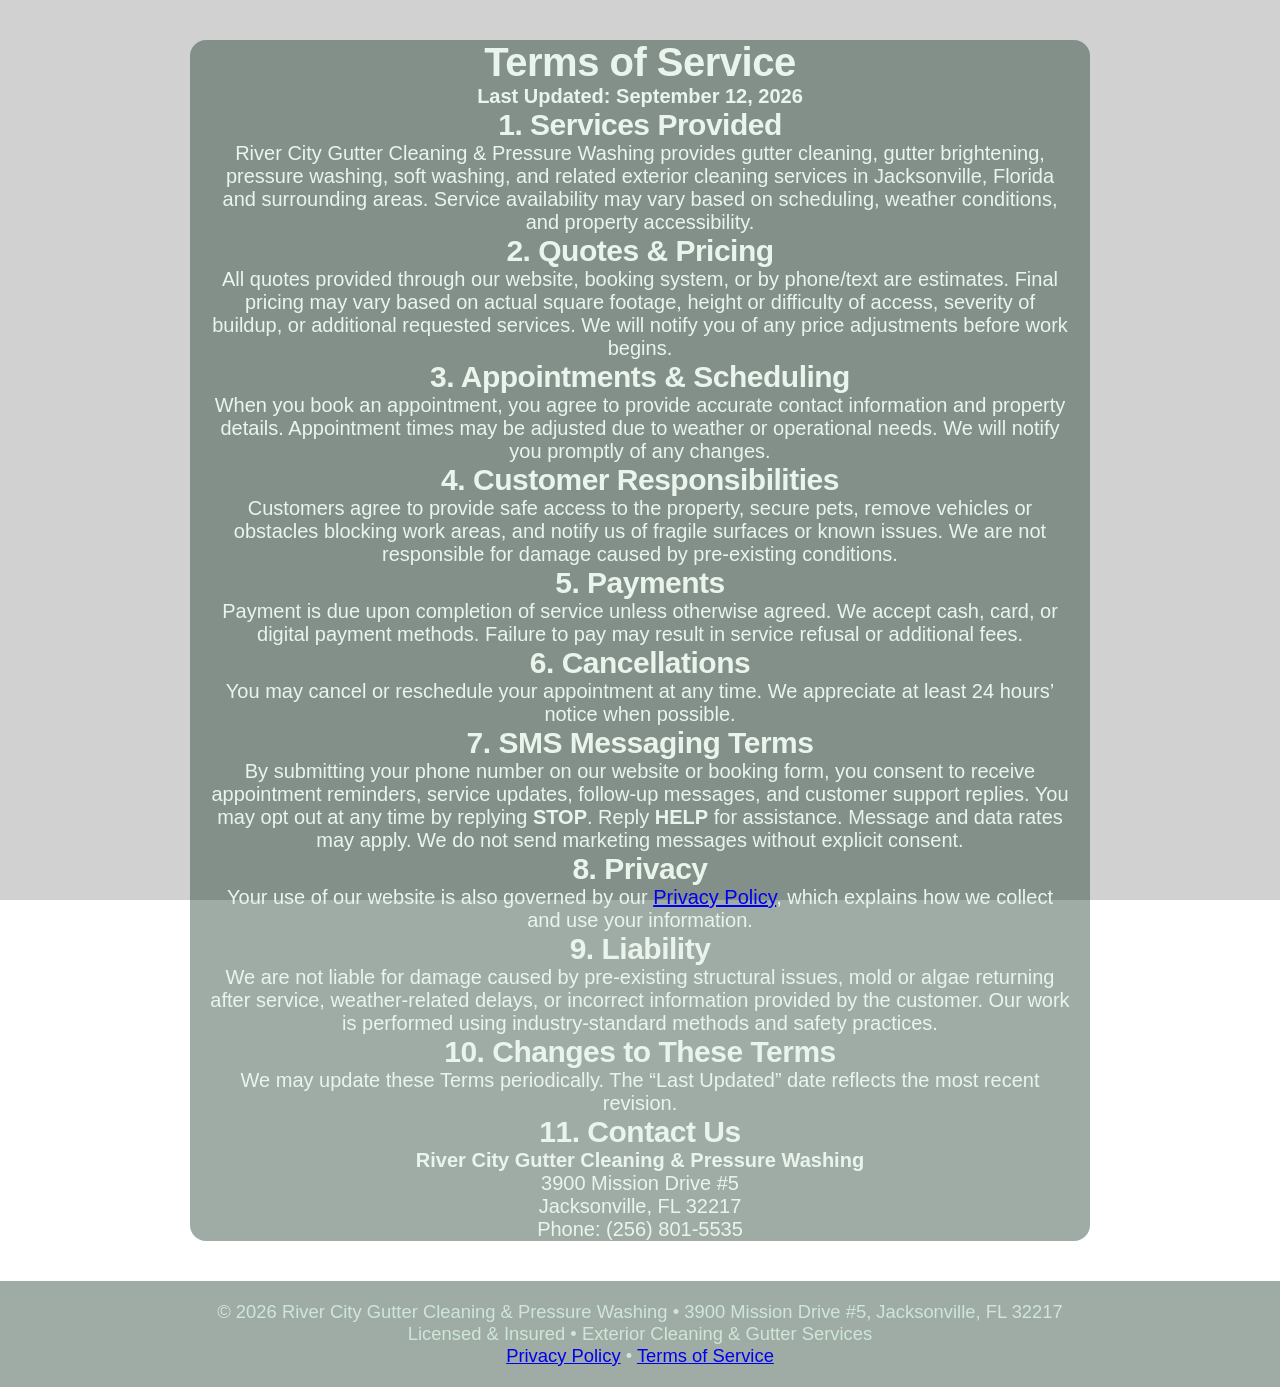
<file: terms-of-service.html>
<!DOCTYPE html>
<html lang="en">
<head>
  <meta charset="UTF-8" />
  <title>Terms of Service – River City Gutter Cleaning & Pressure Washing</title>
  <meta name="viewport" content="width=device-width, initial-scale=1" />
  <link rel="stylesheet" href="styles.css">
</head>

<body>

<main class="content-page" style="max-width: 900px; margin: 40px auto; padding: 0 20px;">
  <h1>Terms of Service</h1>
  <p><strong>Last Updated: September 12, 2026</strong></p>

  <h2>1. Services Provided</h2>
  <p>
    River City Gutter Cleaning & Pressure Washing provides gutter cleaning, gutter brightening,
    pressure washing, soft washing, and related exterior cleaning services in Jacksonville, Florida
    and surrounding areas. Service availability may vary based on scheduling, weather conditions,
    and property accessibility.
  </p>

  <h2>2. Quotes & Pricing</h2>
  <p>
    All quotes provided through our website, booking system, or by phone/text are estimates.
    Final pricing may vary based on actual square footage, height or difficulty of access,
    severity of buildup, or additional requested services. We will notify you of any price
    adjustments before work begins.
  </p>

  <h2>3. Appointments & Scheduling</h2>
  <p>
    When you book an appointment, you agree to provide accurate contact information and property
    details. Appointment times may be adjusted due to weather or operational needs. We will notify
    you promptly of any changes.
  </p>

  <h2>4. Customer Responsibilities</h2>
  <p>
    Customers agree to provide safe access to the property, secure pets, remove vehicles or
    obstacles blocking work areas, and notify us of fragile surfaces or known issues. We are not
    responsible for damage caused by pre‑existing conditions.
  </p>

  <h2>5. Payments</h2>
  <p>
    Payment is due upon completion of service unless otherwise agreed. We accept cash, card, or
    digital payment methods. Failure to pay may result in service refusal or additional fees.
  </p>

  <h2>6. Cancellations</h2>
  <p>
    You may cancel or reschedule your appointment at any time. We appreciate at least 24 hours’
    notice when possible.
  </p>

  <h2>7. SMS Messaging Terms</h2>
  <p>
    By submitting your phone number on our website or booking form, you consent to receive
    appointment reminders, service updates, follow‑up messages, and customer support replies.
    You may opt out at any time by replying <strong>STOP</strong>. Reply <strong>HELP</strong> for assistance.
    Message and data rates may apply. We do not send marketing messages without explicit consent.
  </p>

  <h2>8. Privacy</h2>
  <p>
    Your use of our website is also governed by our 
    <a href="/privacy-policy.html">Privacy Policy</a>, which explains how we collect and use your information.
  </p>

  <h2>9. Liability</h2>
  <p>
    We are not liable for damage caused by pre‑existing structural issues, mold or algae returning
    after service, weather‑related delays, or incorrect information provided by the customer.
    Our work is performed using industry‑standard methods and safety practices.
  </p>

  <h2>10. Changes to These Terms</h2>
  <p>
    We may update these Terms periodically. The “Last Updated” date reflects the most recent revision.
  </p>

  <h2>11. Contact Us</h2>
  <p>
    <strong>River City Gutter Cleaning & Pressure Washing</strong><br>
    3900 Mission Drive #5<br>
    Jacksonville, FL 32217<br>
    Phone: (256) 801‑5535
  </p>
</main>

<footer>
  <div class="footer-inner">
    <div>© 2026 River City Gutter Cleaning & Pressure Washing • 3900 Mission Drive #5, Jacksonville, FL 32217</div>
    <div>Licensed & Insured • Exterior Cleaning & Gutter Services</div>
    <div>
      <a href="/privacy-policy.html">Privacy Policy</a> • 
      <a href="/terms-of-service.html">Terms of Service</a>
    </div>
  </div>
</footer>

</body>
</html>
</file>
<file: styles.css>
/* ========================================= */
/* ROOT VARIABLES */
/* ========================================= */
:root {
  --green-dark: #0f2f1f;
  --green-card: #1c4630;
  --green-input: #24523a;

  --accent: #f5b000;
  --accent-hover: #d99a00;

  --text-light: #e9f5ec;
  --text-soft: #cfe7d8;
  --border-soft: rgba(255,255,255,0.12);

  --font-base: 20px;
  --font-large: 1.35rem;
  --font-xl: 3rem;

  --font-family: 'Inter', sans-serif;
}

/* ========================================= */
/* RESET */
/* ========================================= */
* {
  box-sizing: border-box;
  margin: 0;
  padding: 0;
}

body {
  font-family: var(--font-family);
  background: transparent;
  color: var(--text-light);
  text-align: center;
  font-size: var(--font-base);
  position: relative;
  z-index: 1;
}

h1, h2, h3, h4 {
  font-family: var(--font-family);
  font-weight: 700;
  letter-spacing: -0.5px;
}

/* ========================================= */
/* FULLSCREEN VIDEO BACKGROUND */
/* ========================================= */
#bg-video {
  position: fixed !important;
  top: 0;
  left: 0;
  width: 100%;
  height: 100%;
  object-fit: cover;
  z-index: -3 !important;
  pointer-events: none;
}

body::before {
  content: "";
  position: fixed;
  top: 0;
  left: 0;
  width: 100%;
  height: 100%;
  background: rgba(0,0,0,0.18);
  z-index: -2 !important;
}

/* ========================================= */
/* TOP PHOTO ROW */
/* ========================================= */
.top-photo-row {
  display: flex;
  justify-content: center;
  gap: 20px;
  padding: 20px 0;
  position: relative;
  z-index: 3;
}

.top-photo {
  width: 30%;
  max-width: 260px;
  height: 140px;
  object-fit: cover;
  border-radius: 10px;
  border: 2px solid rgba(255,255,255,0.15);
}

/* ========================================= */
/* GLOBAL IMAGE FIX */
/* ========================================= */
img {
  max-width: 100%;
  height: auto;
  display: block;
}

.corner-photo {
  width: 160px;
  margin: 20px auto;
}

@media (max-width: 900px) {
  .corner-photo { width: 120px; }
}

@media (max-width: 750px) {
  .corner-photo { display: none; }
}

/* ========================================= */
/* HEADER */
/* ========================================= */
header {
  background: rgba(15,47,31,0.40);
  padding: 20px 20px 32px;
  border-radius: 0 0 16px 16px;
}

.logo {
  font-size: 2.6rem;
  font-weight: 700;
}

/* ========================================= */
/* MAIN */
/* ========================================= */
main {
  background: rgba(15,47,31,0.40);
  border-radius: 16px;
  margin-top: -6px;
  padding-top: 20px;
}

/* ========================================= */
/* HERO */
/* ========================================= */
.hero {
  position: relative;
  display: flex;
  flex-direction: column;
  align-items: center;
  justify-content: center;
  text-align: center;
  padding: 60px 20px;
  gap: 40px;
}

.hero > div {
  max-width: 700px;
  text-align: center;
}

.hero h1 {
  font-size: var(--font-xl);
  line-height: 1.15;
  font-weight: 700;
}

/* ========================================= */
/* TIME SLOT — SELECTED STATE */
/* ========================================= */
.time-slot-btn-selected {
  background: var(--accent) !important;
  color: var(--green-dark) !important;
  border: 2px solid var(--accent-hover) !important;
  box-shadow: 0 0 10px rgba(245,176,0,0.65);
  transform: scale(1.05);
}

/* ========================================= */
/* DISABLED TIME SLOT */
/* ========================================= */
.disabled-slot {
  background: rgba(255,255,255,0.22);
  border: 1px solid rgba(255,255,255,0.35);
  color: var(--text-soft);
  opacity: 0.45;
  cursor: not-allowed;
  pointer-events: none;
  border-radius: 999px;
  padding: 16px 26px;
  font-size: 1.2rem;
  font-weight: 650;
  display: inline-flex;
  align-items: center;
  justify-content: center;
}

/* ========================================= */
/* HERO CARD */
/* ========================================= */
.hero-card {
  background: rgba(28,70,48,0.50);
  border-radius: 16px;
  padding: 26px;
  box-shadow: 0 10px 24px rgba(0,0,0,0.30);
  border: 1px solid var(--border-soft);
  margin: 40px auto 0 auto;
  max-width: 480px;
}

.hero-card ul {
  list-style-position: inside;
  padding-left: 1rem;
  margin: 0 auto;
  max-width: 420px;
  text-align: left;
  font-size: 1.2rem;
  line-height: 1.45;
}

.hero-card ul li {
  margin-bottom: 10px;
}

/* ========================================= */
/* BUTTONS */
/* ========================================= */
.btn-primary,
.btn-secondary,
.jump-book-btn,
.time-slot-btn {
  border-radius: 999px;
  padding: 16px 26px;
  font-size: 1.2rem;
  cursor: pointer;
  display: inline-flex;
  align-items: center;
  justify-content: center;
  gap: 8px;
  font-weight: 650;
  transition: all 0.18s ease;
  border: none;
}

.btn-primary,
.jump-book-btn {
  background: var(--accent);
  color: var(--green-dark);
  box-shadow: 0 3px 8px rgba(245,176,0,0.35);
}

.btn-primary:hover,
.jump-book-btn:hover {
  background: var(--accent-hover);
  box-shadow: 0 5px 12px rgba(245,176,0,0.45);
}

.btn-secondary {
  background: rgba(255,255,255,0.12);
  color: var(--text-soft);
  border: 1px solid rgba(255,255,255,0.25);
}

.btn-secondary:hover {
  background: rgba(255,255,255,0.22);
}

/* ========================================= */
/* ESTIMATE GRID */
/* ========================================= */
.estimate-grid {
  width: 100%;
  max-width: 900px;
  margin: 20px auto 0 auto;
  display: grid;
  grid-template-columns: 1fr 1fr;
  gap: 24px;
  padding: 0 20px;
}

.card {
  background: rgba(28,70,48,0.50);
  border-radius: 16px;
  padding: 26px;
  border: 1px solid var(--border-soft);
  box-shadow: 0 6px 14px rgba(0,0,0,0.30);
  font-size: 1.15rem;
  line-height: 1.45;
}

/* ========================================= */
/* CALENDAR + TIME SLOTS */
/* ========================================= */
.booking-layout {
  display: flex;
  justify-content: center;
  align-items: flex-start;
  gap: 32px;
  margin-top: 40px;
}

#calendar,
#timeSlots {
  flex: 1;
  max-width: 420px;
  margin: 0;
  font-size: 1.15rem;
}

#calendar {
  background: rgba(28,70,48,0.80);
  padding: 20px;
  border-radius: 12px;
  text-align: left;
  box-shadow: 0 4px 12px rgba(0,0,0,0.45);
}

.calendar-grid {
  display: grid;
  grid-template-columns: repeat(7, 1fr);
  gap: 8px;
  margin-top: 10px;
}

.calendar-cell {
  padding: 12px;
  min-height: 44px;
  text-align: center;
  border-radius: 8px;
  cursor: pointer;
  transition: all 0.18s ease;

  background: rgba(255,255,255,0.22);
  border: 1px solid rgba(255,255,255,0.55);
  color: var(--green-dark);
  font-weight: 600;
}

.calendar-cell:hover {
  background: rgba(255,255,255,0.32);
}

.calendar-cell.empty {
  background: transparent;
  border: none;
  min-height: 44px;
  cursor: default;
}

.calendar-header {
  font-weight: 700;
  color: var(--text-light);
  background: rgba(255,255,255,0.16);
  border-radius: 6px;
  padding: 8px 0;
}

.selected {
  background: var(--accent) !important;
  color: var(--green-dark) !important;
  border: 2px solid var(--accent-hover) !important;
  font-weight: 700;
  box-shadow: 0 0 10px rgba(245,176,0,0.65);
  transform: scale(1.05);
}

#timeSlots {
  background: rgba(28,70,48,0.80);
  padding: 20px;
  border-radius: 12px;
  display: flex;
  flex-wrap: wrap;
  justify-content: center;
  gap: 12px;
  min-height: 180px;
  align-content: flex-start;
}

#timeSlots h4 {
  width: 100%;
  text-align: center;
  margin-bottom: 12px;
  font-size: 1.4rem;
  color: var(--text-soft);
}

.no-slots {
  width: 100%;
  text-align: center;
  font-size: 1.3rem;
  color: var(--text-soft);
  opacity: 0.9;
  margin-top: 20px;
}

/* ========================================= */
/* FOOTER */
/* ========================================= */
footer {
  padding: 20px 20px;
  background: rgba(15,47,31,0.40);
  color: var(--text-soft);
  font-size: 1.15rem;
}

/* ========================================= */
/* MOBILE */
/* ========================================= */
@media (max-width: 750px) {
  .booking-layout {
    flex-direction: column;
    align-items: center;
  }

  #calendar,
  #timeSlots {
    max-width: 100%;
  }
}

/* ========================================= */
/* MULTI-MONTH CALENDAR CONTROLS */
/* ========================================= */
.calendar-controls {
  display: flex;
  justify-content: center;
  align-items: center;
  gap: 14px;
  margin-bottom: 16px;
  margin-top: 10px;
}

.month-nav-btn {
  padding: 10px 18px;
  background: rgba(255,255,255,0.22);
  border: 1px solid rgba(255,255,255,0.35);
  color: var(--text-light);
  border-radius: 8px;
  cursor: pointer;
  font-size: 1.1rem;
  font-weight: 600;
  transition: all 0.18s ease;
}

.month-nav-btn:hover {
  background: rgba(255,255,255,0.32);
  transform: scale(1.05);
}

.calendar-title {
  font-size: 1.6rem;
  font-weight: 700;
  color: var(--text-soft);
  text-shadow: 0 2px 4px rgba(0,0,0,0.35);
}

/* ========================================= */
/* MODAL POPUP */
/* ========================================= */
.modal {
  position: fixed;
  top: 0;
  left: 0;
  width: 100%;
  height: 100%;
  background: rgba(0,0,0,0.55);
  display: flex;
  justify-content: center;
  align-items: center;
  z-index: 99999;
}

.modal.hidden {
  display: none;
}

.modal-content {
  background: var(--green-card);
  padding: 32px;
  width: 90%;
  max-width: 480px;
  border-radius: 16px;
  box-shadow: 0 10px 28px rgba(0,0,0,0.45);
  border: 1px solid var(--border-soft);
  text-align: center;
  color: var(--text-light);
}

.modal-close {
  float: right;
  font-size: 28px;
  cursor: pointer;
  color: var(--text-soft);
  transition: 0.2s ease;
}

.modal-close:hover {
  color: var(--accent);
}

.modal-button {
  margin-top: 24px;
  padding: 14px 26px;
  background: var(--accent);
  color: var(--green-dark);
  border: none;
  border-radius: 999px;
  cursor: pointer;
  font-size: 1.2rem;
  font-weight: 650;
  box-shadow: 0 3px 8px rgba(245,176,0,0.35);
  transition: all 0.18s ease;
}

.modal-button:hover {
  background: var(--accent-hover);
  box-shadow: 0 5px 12px rgba(245,176,0,0.45);
}

/* ========================================= */
/* FIX PURPLE LINK COLOR — FINAL OVERRIDE */
/* ========================================= */
.service-link:link,
.service-link:visited,
.service-link:hover,
.service-link:active {
  color: #ffffff !important;
  text-decoration: none;
}

.service-link:hover {
  color: var(--accent) !important;
}

/* FINAL FIX — FORCE WHITE LINKS IN ALL STATES */
.service-link:link,
.service-link:visited,
.service-link:hover,
.service-link:active {
  color: #ffffff !important;
  text-decoration: none !important;
}

.service-link:hover {
  color: var(--accent) !important;
}
</file>
